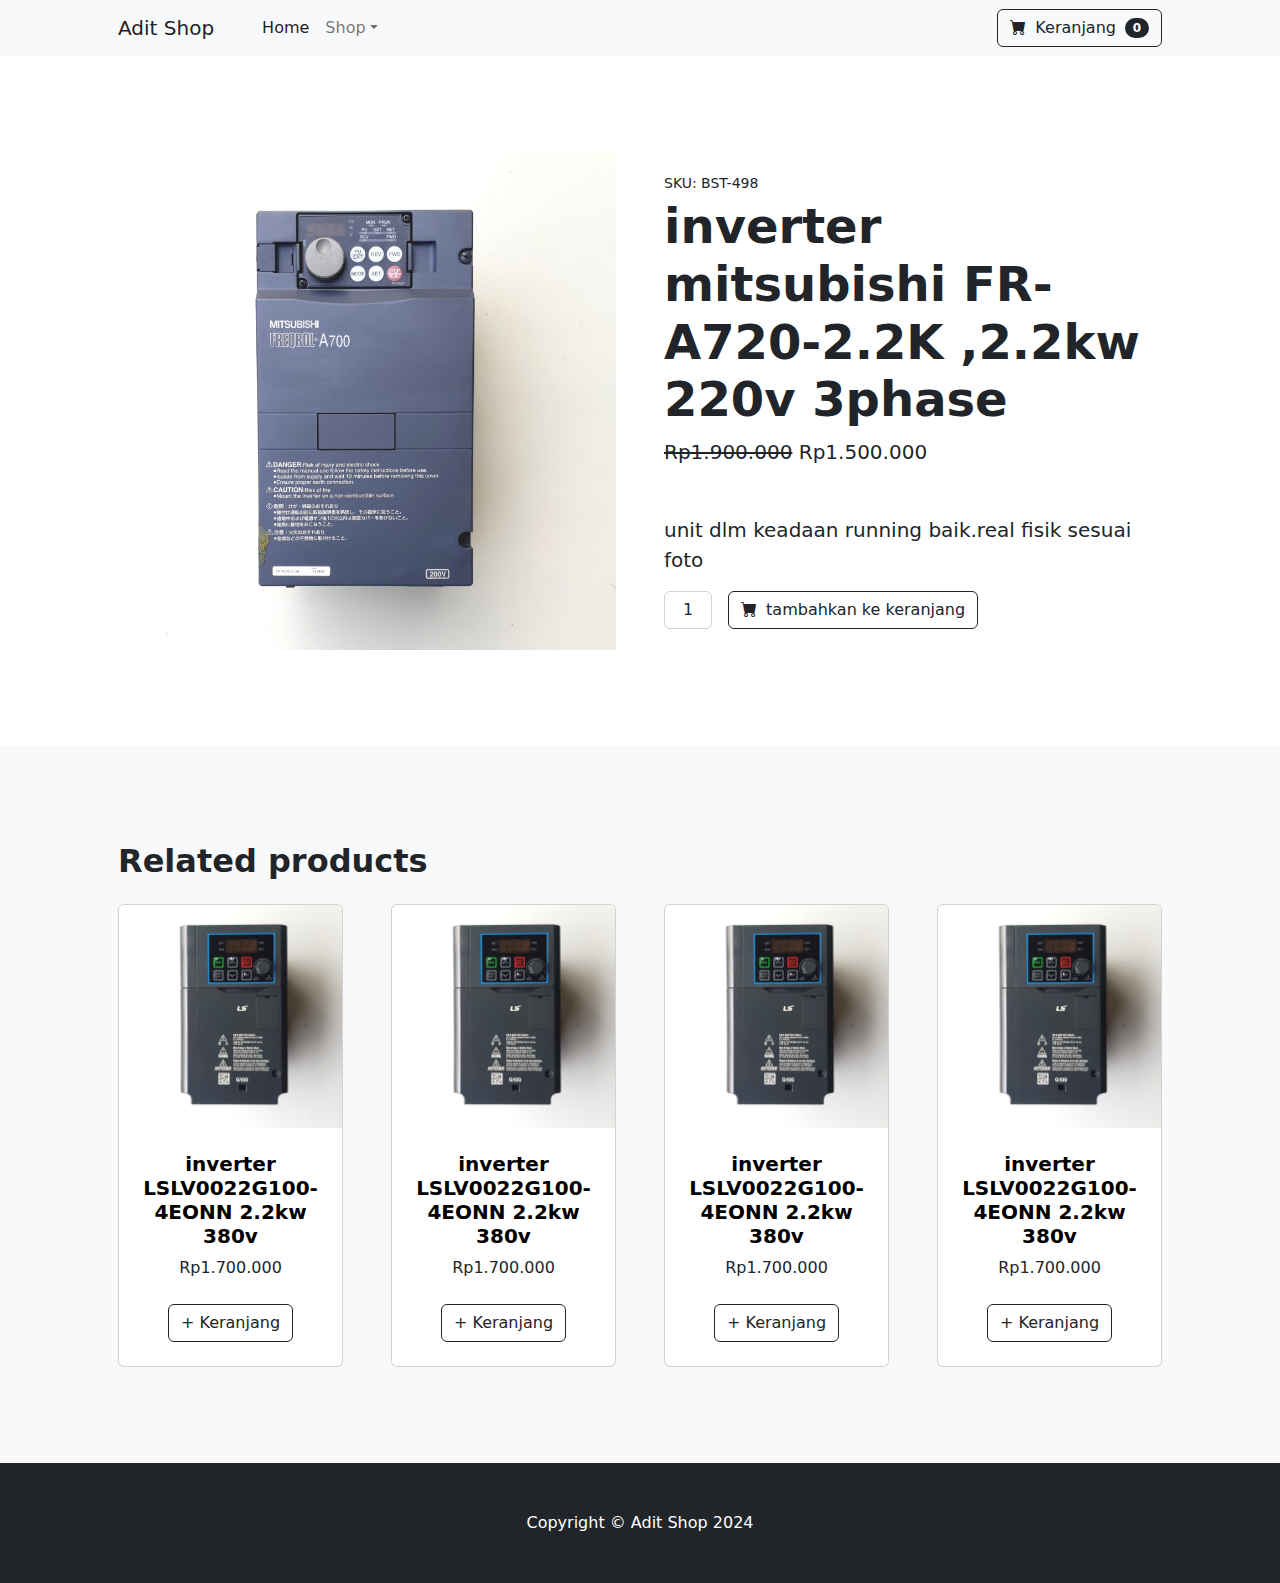
<file: details.html>
<!DOCTYPE html>
<html lang="en">
    <head>
        <meta charset="utf-8" />
        <meta name="viewport" content="width=device-width, initial-scale=1, shrink-to-fit=no" />
        <meta name="description" content="" />
        <meta name="author" content="" />
        <title>Shop Item - Start Bootstrap Template</title>
        <!-- Favicon-->
        <link rel="icon" type="image/x-icon" href="assets/favicon.ico" />
        <!-- Bootstrap icons-->
        <link href="https://cdn.jsdelivr.net/npm/bootstrap-icons@1.5.0/font/bootstrap-icons.css" rel="stylesheet" />
        <!-- Core theme CSS (includes Bootstrap)-->
        <link href="css/details.css" rel="stylesheet" />
    </head>
    <body>
        <!-- Navigation-->
        <nav class="navbar navbar-expand-lg navbar-light bg-light">
            <div class="container px-4 px-lg-5">
                <a class="navbar-brand" href="index.html">Adit Shop</a>
                <button class="navbar-toggler" type="button" data-bs-toggle="collapse" data-bs-target="#navbarSupportedContent" aria-controls="navbarSupportedContent" aria-expanded="false" aria-label="Toggle navigation"><span class="navbar-toggler-icon"></span></button>
                <div class="collapse navbar-collapse" id="navbarSupportedContent">
                    <ul class="navbar-nav me-auto mb-2 mb-lg-0 ms-lg-4">
                        <li class="nav-item"><a class="nav-link active" aria-current="page" href="#!">Home</a></li>
                        <!-- <li class="nav-item"><a class="nav-link" href="#!">About</a></li> -->
                        <li class="nav-item dropdown">
                            <a class="nav-link dropdown-toggle" id="navbarDropdown" href="#" role="button" data-bs-toggle="dropdown" aria-expanded="false">Shop</a>
                            <ul class="dropdown-menu" aria-labelledby="navbarDropdown">
                                <li><a class="dropdown-item" href="#!">Semua Produk</a></li>
                                <li><hr class="dropdown-divider" /></li>
                                <li><a class="dropdown-item" href="#!">Inverter</a></li>
                                <li><a class="dropdown-item" href="#!">PLC</a></li>
                            </ul>
                        </li>
                    </ul>
                    <form class="d-flex">
                        <button class="btn btn-outline-dark" type="submit">
                            <i class="bi-cart-fill me-1"></i>
                            Keranjang
                            <span class="badge bg-dark text-white ms-1 rounded-pill">0</span>
                        </button>
                    </form>
                </div>
            </div>
        </nav>
        <!-- Product section-->
        <section class="py-5">
            <div class="container px-4 px-lg-5 my-5">
                <div class="row gx-4 gx-lg-5 align-items-center">
                    <div class="col-md-6"><img class="card-img-top mb-5 mb-md-0" src="assets/products/inverter/inverter mitsubishi FR-A720-2.2K ,2.2kw 220v 3phase/w (2).jpg" alt="..." /></div>
                    <div class="col-md-6">
                        <div class="small mb-1">SKU: BST-498</div>
                        <h1 class="display-5 fw-bolder">inverter mitsubishi FR-A720-2.2K ,2.2kw 220v 3phase</h1>
                        <div class="fs-5 mb-5">
                            <span class="text-decoration-line-through">Rp1.900.000</span>
                            <span>Rp1.500.000</span>
                        </div>
                        <p class="lead">unit dlm keadaan running baik.real fisik sesuai foto</p>
                        <div class="d-flex">
                            <input class="form-control text-center me-3" id="inputQuantity" type="num" value="1" style="max-width: 3rem" />
                            <button class="btn btn-outline-dark flex-shrink-0" type="button">
                                <i class="bi-cart-fill me-1"></i>
                                tambahkan ke keranjang
                            </button>
                        </div>
                    </div>
                </div>
            </div>
        </section>
        <!-- Related items section-->
        <section class="py-5 bg-light">
            <div class="container px-4 px-lg-5 mt-5">
                <h2 class="fw-bolder mb-4">Related products</h2>
                <div class="row gx-4 gx-lg-5 row-cols-2 row-cols-md-3 row-cols-xl-4 justify-content-center">
                    <div class="col mb-5">
                        <div class="card h-100">
                            <!-- Product image-->
                            <img class="card-img-top" src="assets/products/inverter/inverter LSLV0022G100-4EONN 2.2kw 380v/1 (2).jpg" alt="..." />
                            <!-- Product details-->
                            <div class="card-body p-4">
                                <div class="text-center">
                                    <!-- Product name-->
                                    <a href="#" class="text-decoration-none text-black"><h5 class="fw-bolder">inverter LSLV0022G100-4EONN 2.2kw 380v</h5></a> 
                                    <!-- Product price-->
                                    Rp1.700.000
                                </div>
                            </div>
                            <!-- Product actions-->
                            <div class="card-footer p-4 pt-0 border-top-0 bg-transparent">
                                <div class="text-center"><a class="btn btn-outline-dark mt-auto" href="#">+ Keranjang</a></div>
                            </div>
                        </div>
                    </div>
                    <div class="col mb-5">
                        <div class="card h-100">
                            <!-- Product image-->
                            <img class="card-img-top" src="assets/products/inverter/inverter LSLV0022G100-4EONN 2.2kw 380v/1 (2).jpg" alt="..." />
                            <!-- Product details-->
                            <div class="card-body p-4">
                                <div class="text-center">
                                    <!-- Product name-->
                                    <a href="#" class="text-decoration-none text-black"><h5 class="fw-bolder">inverter LSLV0022G100-4EONN 2.2kw 380v</h5></a> 
                                    <!-- Product price-->
                                    Rp1.700.000
                                </div>
                            </div>
                            <!-- Product actions-->
                            <div class="card-footer p-4 pt-0 border-top-0 bg-transparent">
                                <div class="text-center"><a class="btn btn-outline-dark mt-auto" href="#">+ Keranjang</a></div>
                            </div>
                        </div>
                    </div>
                    <div class="col mb-5">
                        <div class="card h-100">
                            <!-- Product image-->
                            <img class="card-img-top" src="assets/products/inverter/inverter LSLV0022G100-4EONN 2.2kw 380v/1 (2).jpg" alt="..." />
                            <!-- Product details-->
                            <div class="card-body p-4">
                                <div class="text-center">
                                    <!-- Product name-->
                                    <a href="#" class="text-decoration-none text-black"><h5 class="fw-bolder">inverter LSLV0022G100-4EONN 2.2kw 380v</h5></a> 
                                    <!-- Product price-->
                                    Rp1.700.000
                                </div>
                            </div>
                            <!-- Product actions-->
                            <div class="card-footer p-4 pt-0 border-top-0 bg-transparent">
                                <div class="text-center"><a class="btn btn-outline-dark mt-auto" href="#">+ Keranjang</a></div>
                            </div>
                        </div>
                    </div>
                    <div class="col mb-5">
                        <div class="card h-100">
                            <!-- Product image-->
                            <img class="card-img-top" src="assets/products/inverter/inverter LSLV0022G100-4EONN 2.2kw 380v/1 (2).jpg" alt="..." />
                            <!-- Product details-->
                            <div class="card-body p-4">
                                <div class="text-center">
                                    <!-- Product name-->
                                    <a href="#" class="text-decoration-none text-black"><h5 class="fw-bolder">inverter LSLV0022G100-4EONN 2.2kw 380v</h5></a> 
                                    <!-- Product price-->
                                    Rp1.700.000
                                </div>
                            </div>
                            <!-- Product actions-->
                            <div class="card-footer p-4 pt-0 border-top-0 bg-transparent">
                                <div class="text-center"><a class="btn btn-outline-dark mt-auto" href="#">+ Keranjang</a></div>
                            </div>
                        </div>
                    </div>
                </div>
            </div>
        </section>
        <!-- Footer-->
        <footer class="py-5 bg-dark">
            <div class="container"><p class="m-0 text-center text-white">Copyright &copy; Adit Shop 2024</p></div>
        </footer>
        <!-- Bootstrap core JS-->
        <script src="https://cdn.jsdelivr.net/npm/bootstrap@5.2.3/dist/js/bootstrap.bundle.min.js"></script>
        <!-- Core theme JS-->
        <script src="js/scripts.js"></script>
    </body>
</html>
</file>
